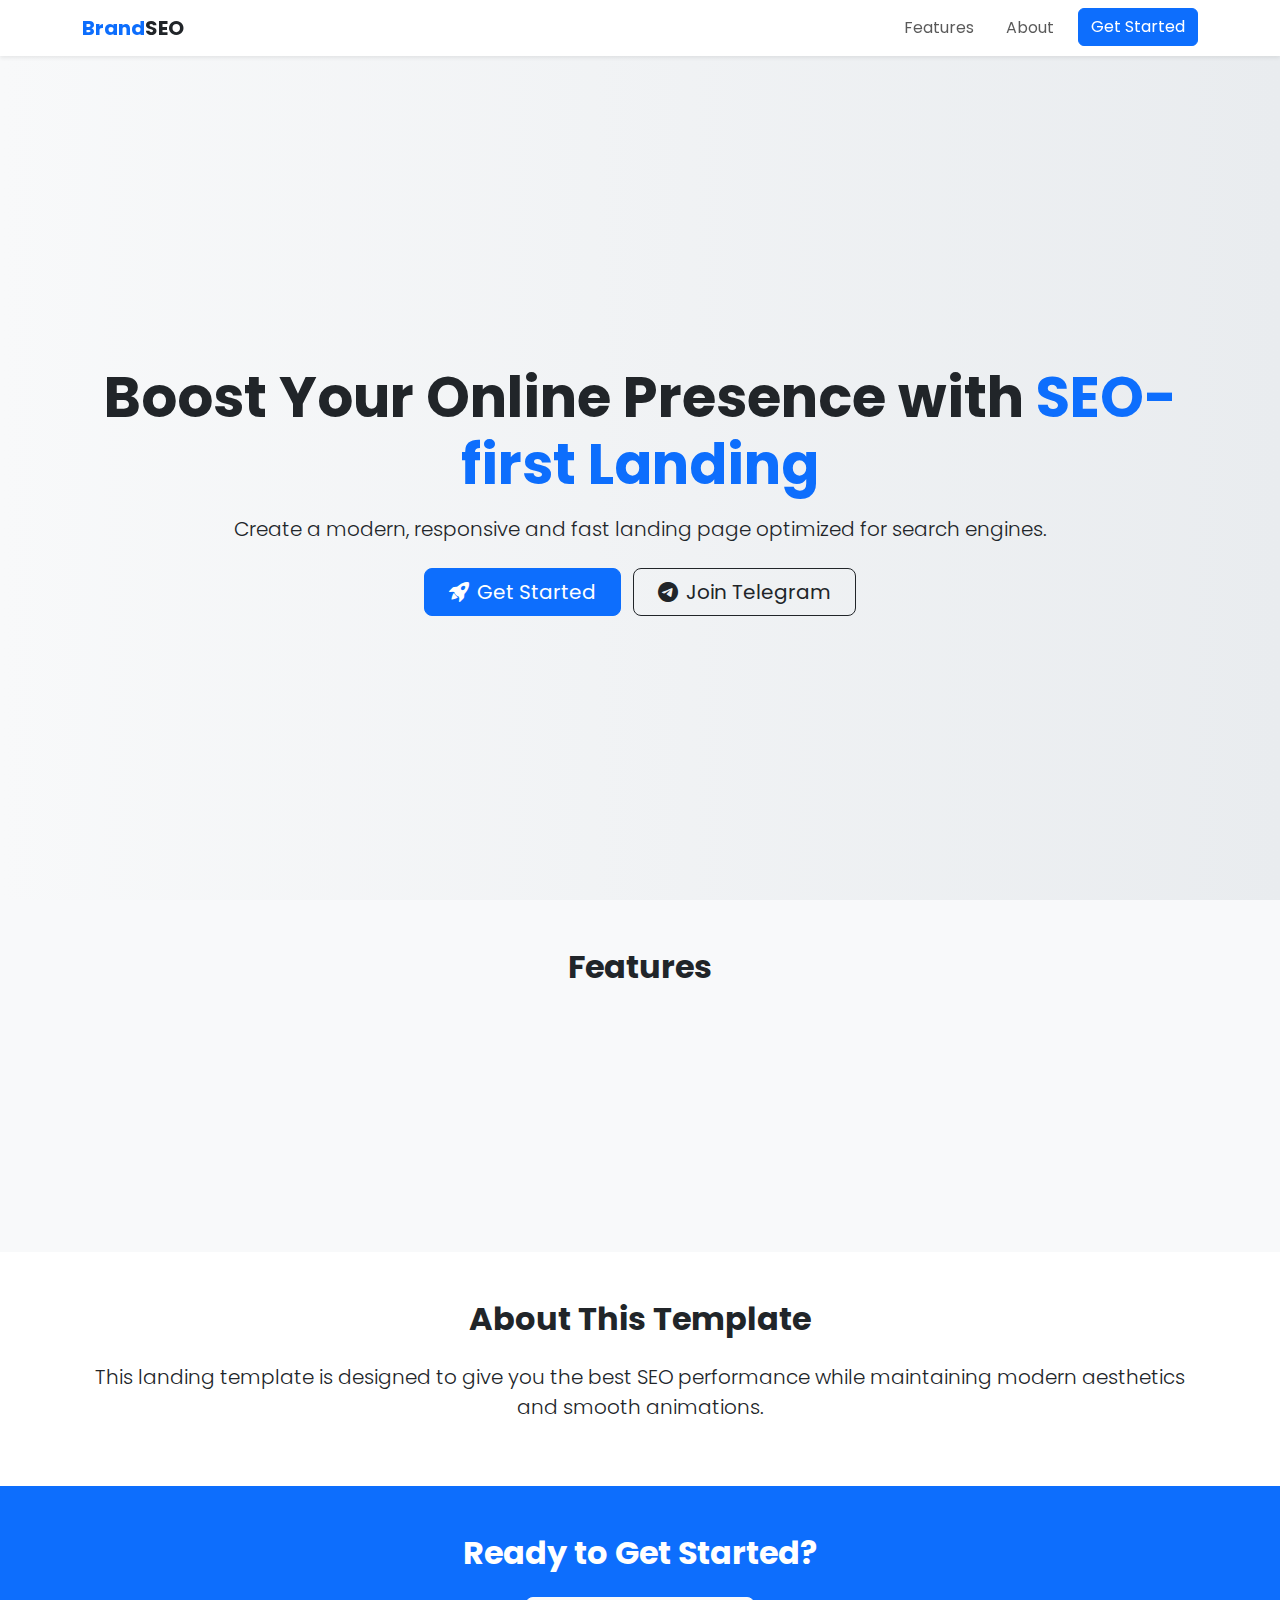
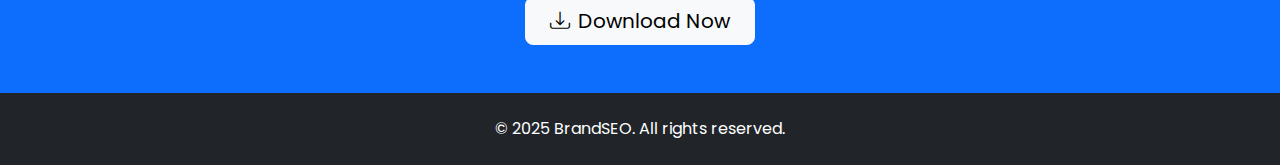
<file: Landing_Template_SEO-first/index.html>
<!DOCTYPE html>
<html lang="en">
<head>
  <meta charset="UTF-8">
  <meta name="viewport" content="width=device-width, initial-scale=1">
  <meta name="description" content="Modern SEO-first Landing Page Template with Bootstrap 5, Icons, and smooth animations.">
  <meta name="keywords" content="Landing Page, Bootstrap 5, HTML, CSS, JavaScript, SEO, Responsive, Template">
  <meta property="og:title" content="Landing Template SEO-first">
  <meta property="og:description" content="Responsive, modern, SEO-first landing page template with Bootstrap 5.">
  <meta property="og:type" content="website">
  <meta property="og:image" content="cover.png">
  <title>Landing Template SEO-first</title>

  <!-- Bootstrap 5 -->
  <link href="https://cdn.jsdelivr.net/npm/bootstrap@5.3.3/dist/css/bootstrap.min.css" rel="stylesheet">

  <!-- Bootstrap Icons -->
  <link href="https://cdn.jsdelivr.net/npm/bootstrap-icons@1.11.3/font/bootstrap-icons.css" rel="stylesheet">

  <!-- Google Fonts -->
  <link href="https://fonts.googleapis.com/css2?family=Poppins:wght@400;600;700&display=swap" rel="stylesheet">

  <!-- Custom CSS -->
  <link rel="stylesheet" href="style.css">
</head>
<body>

  <!-- Navbar -->
  <nav class="navbar navbar-expand-lg bg-white shadow-sm fixed-top">
    <div class="container">
      <a class="navbar-brand fw-bold text-primary" href="#">Brand<span class="text-dark">SEO</span></a>
      <button class="navbar-toggler" type="button" data-bs-toggle="collapse" data-bs-target="#navMenu">
        <span class="navbar-toggler-icon"></span>
      </button>
      <div class="collapse navbar-collapse" id="navMenu">
        <ul class="navbar-nav ms-auto gap-3">
          <li class="nav-item"><a class="nav-link" href="#features">Features</a></li>
          <li class="nav-item"><a class="nav-link" href="#about">About</a></li>
          <li class="nav-item"><a class="btn btn-primary" href="#cta">Get Started</a></li>
        </ul>
      </div>
    </div>
  </nav>

  <!-- Hero -->
  <section class="hero text-center d-flex align-items-center justify-content-center min-vh-100">
    <div class="container">
      <h1 class="display-4 fw-bold mb-3">Boost Your Online Presence with <span class="text-primary">SEO-first Landing</span></h1>
      <p class="lead mb-4">Create a modern, responsive and fast landing page optimized for search engines.</p>
      <a href="#cta" class="btn btn-lg btn-primary px-4 me-2"><i class="bi bi-rocket-takeoff-fill me-2"></i>Get Started</a>
      <a href="https://t.me/" target="_blank" class="btn btn-lg btn-outline-dark px-4"><i class="bi bi-telegram me-2"></i>Join Telegram</a>
    </div>
  </section>

  <!-- Features -->
  <section id="features" class="py-5 bg-light">
    <div class="container text-center">
      <h2 class="fw-bold mb-5">Features</h2>
      <div class="row g-4">
        <div class="col-md-4">
          <div class="card h-100 shadow-sm border-0 fade-in">
            <div class="card-body">
              <i class="bi bi-search display-5 text-primary mb-3"></i>
              <h5 class="card-title fw-semibold">SEO Optimized</h5>
              <p class="card-text">Built with semantic HTML5 tags and optimized meta structure.</p>
            </div>
          </div>
        </div>
        <div class="col-md-4">
          <div class="card h-100 shadow-sm border-0 fade-in">
            <div class="card-body">
              <i class="bi bi-laptop display-5 text-primary mb-3"></i>
              <h5 class="card-title fw-semibold">Responsive</h5>
              <p class="card-text">Looks perfect on all devices using Bootstrap 5 Grid system.</p>
            </div>
          </div>
        </div>
        <div class="col-md-4">
          <div class="card h-100 shadow-sm border-0 fade-in">
            <div class="card-body">
              <i class="bi bi-lightning-charge display-5 text-primary mb-3"></i>
              <h5 class="card-title fw-semibold">Fast & Lightweight</h5>
              <p class="card-text">Minimal code, clean structure, optimized performance.</p>
            </div>
          </div>
        </div>
      </div>
    </div>
  </section>

  <!-- About -->
  <section id="about" class="py-5">
    <div class="container text-center">
      <h2 class="fw-bold mb-4">About This Template</h2>
      <p class="lead">This landing template is designed to give you the best SEO performance while maintaining modern aesthetics and smooth animations.</p>
    </div>
  </section>

  <!-- CTA -->
  <section id="cta" class="py-5 bg-primary text-white text-center">
    <div class="container">
      <h2 class="fw-bold mb-4">Ready to Get Started?</h2>
      <a href="#" class="btn btn-light btn-lg px-4"><i class="bi bi-download me-2"></i>Download Now</a>
    </div>
  </section>

  <!-- Footer -->
  <footer class="py-4 bg-dark text-white text-center">
    <p class="mb-0">&copy; 2025 BrandSEO. All rights reserved.</p>
  </footer>

  <!-- Bootstrap JS -->
  <script src="https://cdn.jsdelivr.net/npm/bootstrap@5.3.3/dist/js/bootstrap.bundle.min.js"></script>
  <script src="script.js"></script>
</body>
</html>
</file>
<file: Landing_Template_SEO-first/style.css>
body {
  font-family: 'Poppins', sans-serif;
  scroll-behavior: smooth;
}

.hero {
  background: linear-gradient(to right, #f8f9fa, #e9ecef);
  padding-top: 80px;
}

/* Fade-in animation */
.fade-in {
  opacity: 0;
  transform: translateY(20px);
  transition: opacity 0.8s ease, transform 0.8s ease;
}
.fade-in.visible {
  opacity: 1;
  transform: translateY(0);
}
</file>
